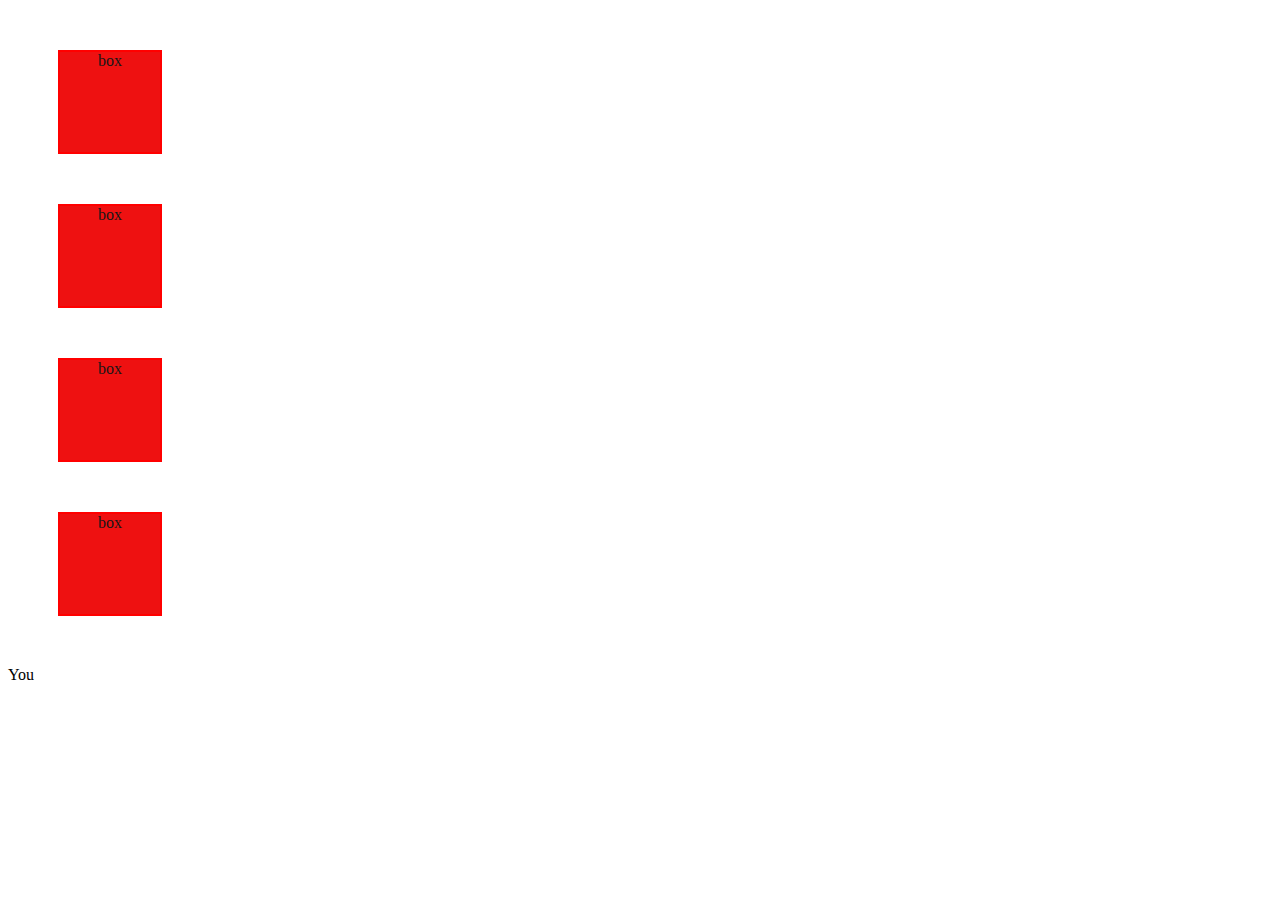
<file: pratice/index.html>
<!DOCTYPE html>
<html lang="en">
<head>
    <meta charset="UTF-8">
    <meta name="viewport" content="width=device-width, initial-scale=1.0">
    <title>Document</title>
    <style>
        /* *{
            margin: 20;
            padding: 20;
        } */
        .box{
           margin: 50px;
            width: 100px; 
            height: 100px;
            color: rgb(23, 23, 23);
            
            background-color: rgb(238, 17, 17);
            
            justify-content: center;
            text-align:center;
            /* animation: animinate-progress 5s 10; */
            border: 2px solid red;
           
        }
        #you{
            height: 100px;
            width: 100px;
            justify-content: center;
            align-items: center;
        }

         /* @keyframes animinate-progress {
            from{width: 0%;}
            to {width: 100%;}
        } */
        
    </style>
</head>
<body>
    <div class="box">box</div>  
    <div class="box">box</div>  
    <div class="box">box</div>  
    <div class="box">box</div>
    <div id="you">You</div>  
</body>
</html>
</file>
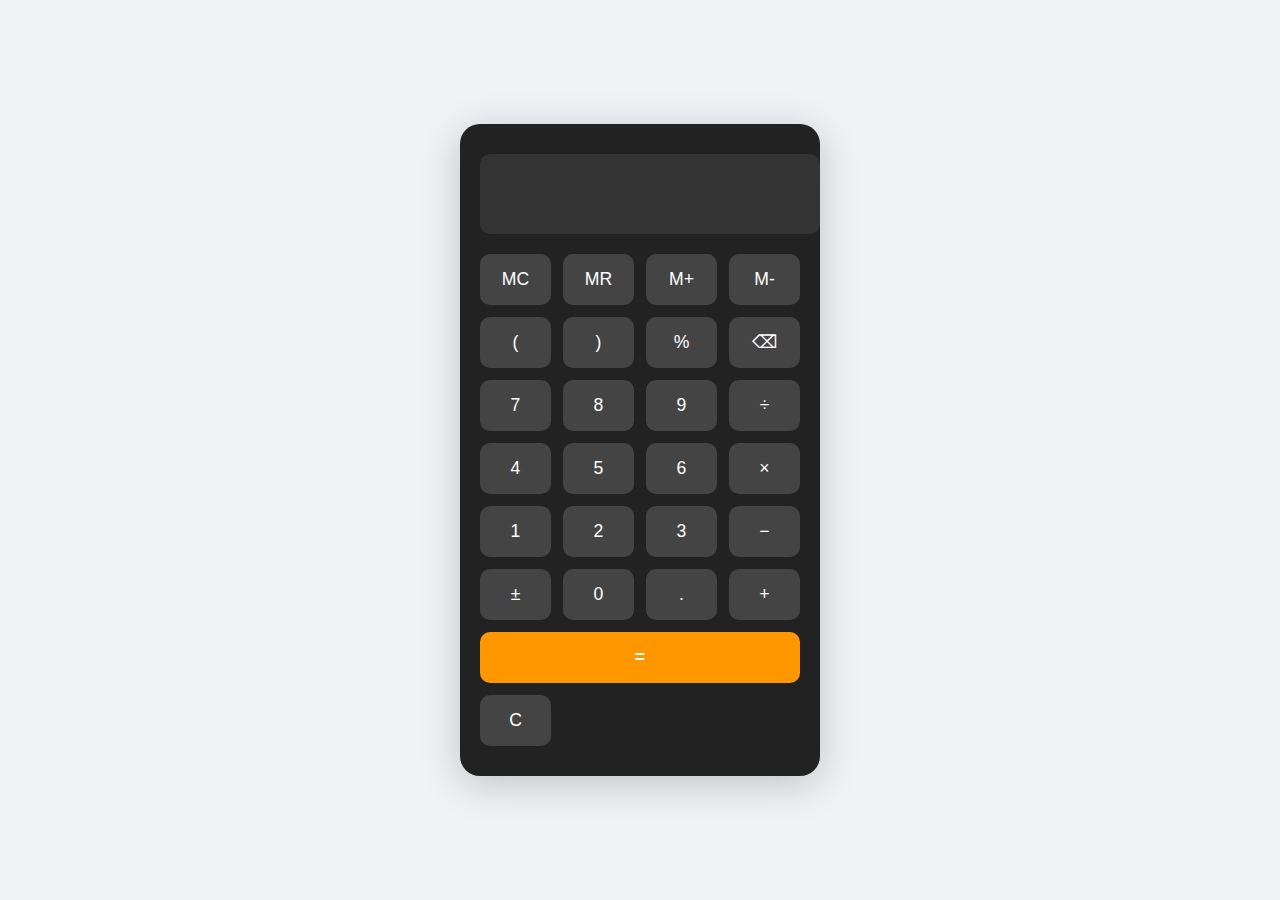
<file: Calculator/calculator.html>
<!DOCTYPE html>
<html lang="en">
<head>
    <meta charset="UTF-8">
    <meta name="viewport" content="width=device-width, initial-scale=1.0">
    <title>Best Calculator</title>
    <link rel="stylesheet" href="calculator.css">
</head>
<body>
    <div class="calculator">
        <input type="text" class="display" id="display" disabled>
        <div class="buttons">
            <button onclick="memory('MC')">MC</button>
            <button onclick="memory('MR')">MR</button>
            <button onclick="memory('M+')">M+</button>
            <button onclick="memory('M-')">M-</button>
            <button onclick="press('(')">(</button>
            <button onclick="press(')')">)</button>
            <button onclick="percent()">%</button>
            <button onclick="backspace()">⌫</button>
            <button onclick="press('7')">7</button>
            <button onclick="press('8')">8</button>
            <button onclick="press('9')">9</button>
            <button onclick="press('/')">÷</button>
            <button onclick="press('4')">4</button>
            <button onclick="press('5')">5</button>
            <button onclick="press('6')">6</button>
            <button onclick="press('*')">×</button>
            <button onclick="press('1')">1</button>
            <button onclick="press('2')">2</button>
            <button onclick="press('3')">3</button>
            <button onclick="press('-')">−</button>
            <button onclick="plusMinus()">±</button>
            <button onclick="press('0')">0</button>
            <button onclick="press('.')">.</button>
            <button onclick="press('+')">+</button>
            <button class="equals" onclick="calculate()">=</button>
            <button onclick="clearDisplay()">C</button>
        </div>
    </div>
    <script src="calculator.js"></script>
</body>
</html>
</file>
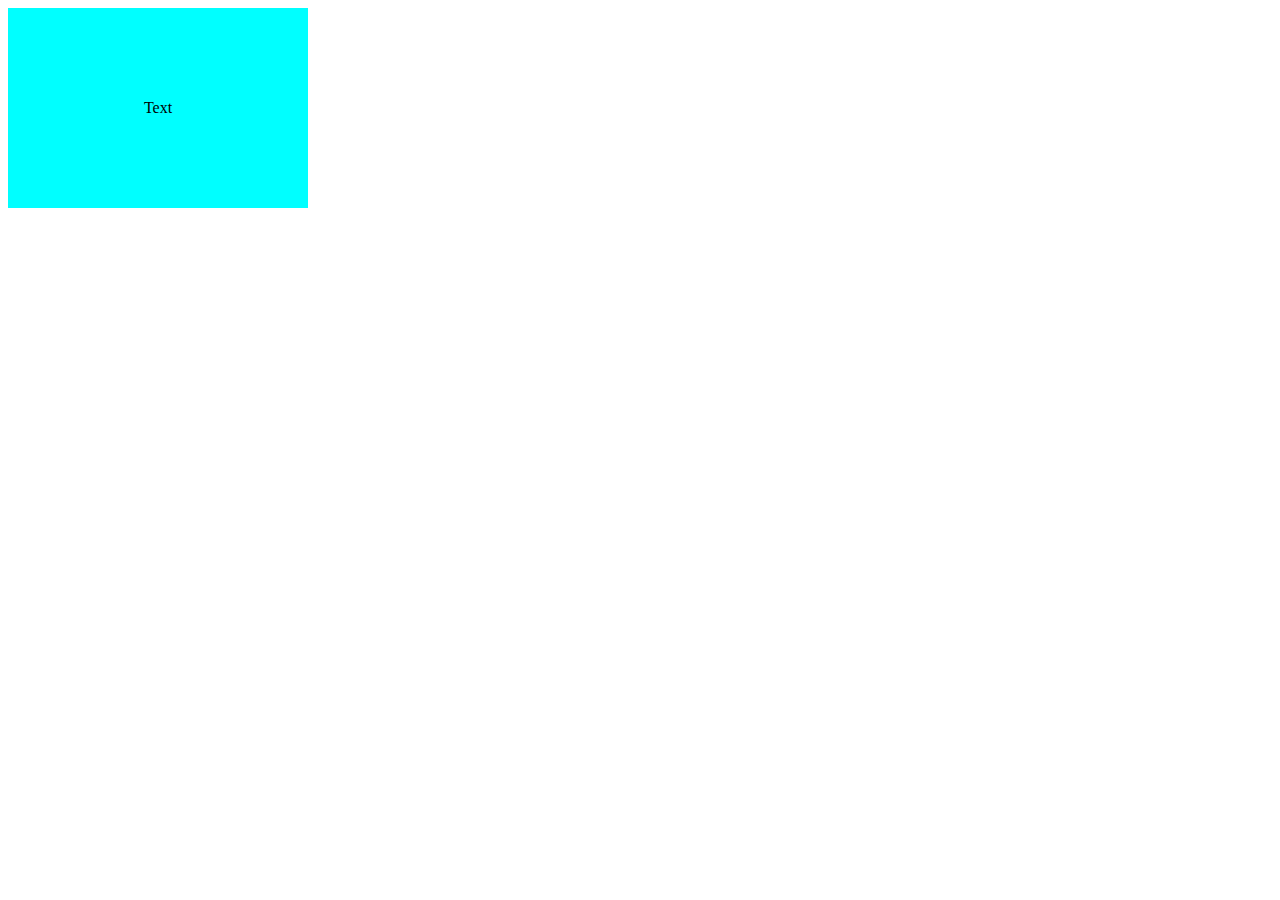
<file: pratice/first.html>
<!DOCTYPE html>
<html lang="en">
<head>
    <meta charset="UTF-8">
    <meta name="viewport" content="width=device-width, initial-scale=1.0">
    <title>Document</title>
    <style>
        .box{
            width: 300px;
            height: 200px;
            background-color: aqua;
            display: flex;
            justify-content: center; 
            align-items: center;
        }
    </style>
</head>
<body>
    <div class="box"><p>Text</p></div>
</body>
</html>
</file>
<file: Calculator/calculator.css>
body {
    background: #f0f2f5;
    display: flex;
    justify-content: center;
    align-items: center;
    height: 100vh;
    margin: 0;
}
.calculator {
    background: #222;
    padding: 30px 20px;
    border-radius: 20px;
    box-shadow: 0 8px 40px rgba(0,0,0,0.2);
    width: 320px;
}
.display {
    width: 100%;
    height: 60px;
    font-size: 2em;
    margin-bottom: 20px;
    border: none;
    border-radius: 10px;
    padding: 10px;
    background: #333;
    color: #fff;
    text-align: right;
}
.buttons {
    display: grid;
    grid-template-columns: repeat(4, 1fr);
    gap: 12px;
}
button {
    font-size: 1.1em;
    padding: 15px 0;
    border: none;
    border-radius: 10px;
    background: #444;
    color: #fff;
    cursor: pointer;
    transition: background 0.2s;
}
button:hover {
    background: #666;
}
.equals {
    grid-column: span 4;
    background: #ff9800;
    color: #fff;
    font-weight: bold;
}
.equals:hover {
    background: #e68900;
}
@media (max-width: 400px) {
    .calculator {
        width: 98vw;
        padding: 10px 2px;
    }
    .display {
        font-size: 1.2em;
        height: 40px;
    }
    button {
        font-size: 1em;
        padding: 10px 0;
    }
}
</file>
